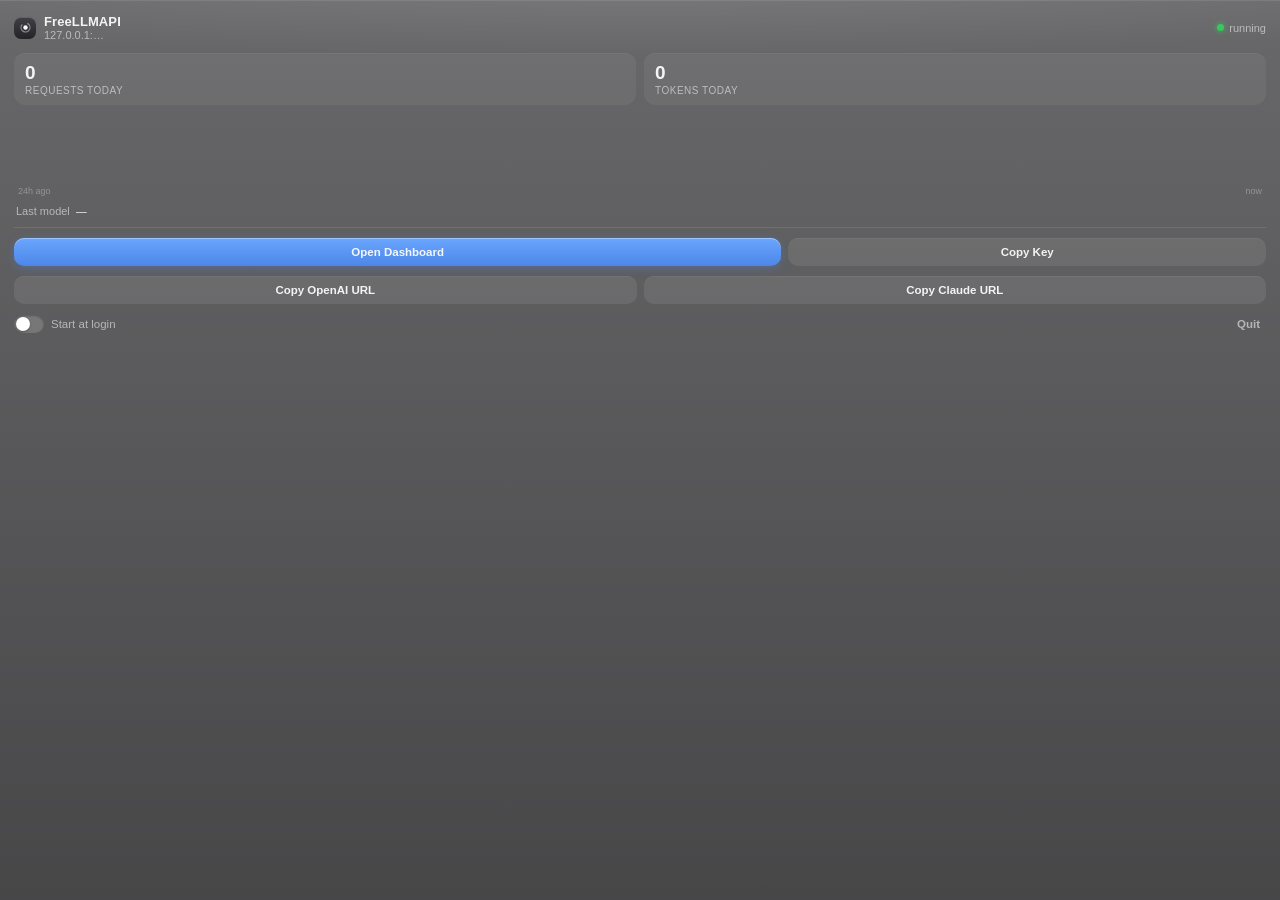
<file: desktop/renderer/popover.html>
<!doctype html>
<html lang="en">
<head>
<meta charset="UTF-8" />
<style>
  /* Theme variables: dark by default (deep black glass), body.light flips
     them. The theme is driven by the dashboard's toggle via main.ts. */
  :root {
    --fg: rgba(255, 255, 255, 0.92);
    --fg-dim: rgba(255, 255, 255, 0.55);
    --fg-faint: rgba(255, 255, 255, 0.32);
    --hairline: rgba(255, 255, 255, 0.10);
    --card: rgba(255, 255, 255, 0.055);
    --card-edge: rgba(255, 255, 255, 0.10);
    --ghost: rgba(255, 255, 255, 0.08);
    --ghost-hover: rgba(255, 255, 255, 0.13);
    --switch-off: rgba(255, 255, 255, 0.16);
    --sheen: rgba(255, 255, 255, 0.12);
    --zero-bar: rgba(255, 255, 255, 0.10);
    --accent: #6aa6ff;
    --accent-2: #8e7bff;
    --ok: #34c759;
    --panel-tint: linear-gradient(180deg, rgba(12,12,15,0.62), rgba(0,0,2,0.72));
    --panel-solid: linear-gradient(180deg, #19191d, #0a0a0d);
  }
  body.light {
    --fg: rgba(20, 20, 24, 0.92);
    /* 0.56 measured 4.1:1 on the light panel — just under AA for the small text
       that uses it (version, Quit). 0.62 takes it to 5.0:1. */
    --fg-dim: rgba(20, 20, 24, 0.62);
    --fg-faint: rgba(20, 20, 24, 0.34);
    --hairline: rgba(0, 0, 0, 0.10);
    --card: rgba(0, 0, 0, 0.05);
    --card-edge: rgba(255, 255, 255, 0.45);
    --ghost: rgba(0, 0, 0, 0.06);
    --ghost-hover: rgba(0, 0, 0, 0.10);
    --switch-off: rgba(0, 0, 0, 0.14);
    --sheen: rgba(255, 255, 255, 0.55);
    --zero-bar: rgba(0, 0, 0, 0.10);
    --ok: #1ea83f;
    --panel-tint: linear-gradient(180deg, rgba(255,255,255,0.38), rgba(244,244,247,0.46));
    --panel-solid: linear-gradient(180deg, #f4f4f6, #e9e9ee);
  }
  * { margin: 0; padding: 0; box-sizing: border-box; user-select: none; }
  /* The window itself is the panel: native rounded corners + vibrancy show
     through everywhere the page stays (near-)transparent. CSS adds only a
     tint and the gloss sheen. */
  html, body { background: transparent; height: 100%; }
  body {
    font-family: -apple-system, BlinkMacSystemFont, "Segoe UI", sans-serif;
    -webkit-font-smoothing: antialiased;
    color: var(--fg);
  }
  .panel {
    position: relative;
    height: 100%;
    background: var(--panel-tint);
    box-shadow: inset 0 1px 0 var(--card-edge);
    overflow: hidden;
    padding: 14px 14px 12px;
  }
  body.no-vibrancy .panel { background: var(--panel-solid); }
  /* gloss sheen */
  .panel::before {
    content: "";
    position: absolute; inset: 0 0 auto 0; height: 110px;
    background: radial-gradient(120% 100% at 50% -20%, var(--sheen), rgba(255,255,255,0) 70%);
    pointer-events: none;
  }

  .head { display: flex; align-items: center; gap: 8px; margin-bottom: 12px; }
  .mark {
    width: 22px; height: 22px; border-radius: 7px; flex: none;
    background: linear-gradient(180deg, #3a3a40, #232327);
    box-shadow: inset 0 1px 0 rgba(255,255,255,0.18);
    display: grid; place-items: center;
  }
  .mark svg { display: block; }
  .title { font-size: 13px; font-weight: 600; letter-spacing: 0.1px; }
  .addr { font-size: 11px; color: var(--fg-dim); font-variant-numeric: tabular-nums; }
  .status { margin-left: auto; display: flex; align-items: center; gap: 5px; font-size: 11px; color: var(--fg-dim); }
  .dot {
    width: 7px; height: 7px; border-radius: 50%; background: var(--ok);
    box-shadow: 0 0 6px rgba(52,199,89,0.9);
    animation: pulse 2.4s ease-in-out infinite;
  }
  @keyframes pulse { 50% { opacity: 0.55; } }

  .stats { display: flex; gap: 8px; margin-bottom: 10px; }
  .stat {
    flex: 1; padding: 9px 11px 8px;
    border-radius: 12px;
    background: var(--card);
    box-shadow: inset 0 0.5px 0 var(--card-edge);
  }
  .stat .v { font-size: 19px; font-weight: 650; letter-spacing: -0.3px; font-variant-numeric: tabular-nums; }
  .stat .l { font-size: 10px; color: var(--fg-dim); margin-top: 1px; text-transform: uppercase; letter-spacing: 0.5px; }
  .stat .sub { font-size: 10px; color: var(--ok); margin-top: 1px; }

  .chartwrap { padding: 4px 2px 0; }
  canvas { display: block; width: 100%; height: 64px; }
  .axis { display: flex; justify-content: space-between; font-size: 9px; color: var(--fg-faint); padding: 3px 2px 0; }

  .lastmodel {
    display: flex; align-items: center; gap: 6px;
    font-size: 11px; color: var(--fg-dim);
    padding: 9px 2px 10px;
    border-bottom: 0.5px solid var(--hairline);
    margin-bottom: 10px;
  }
  .lastmodel b { color: var(--fg); font-weight: 500; max-width: 210px; overflow: hidden; text-overflow: ellipsis; white-space: nowrap; }

  .actions { display: flex; gap: 7px; margin-bottom: 10px; }
  button {
    font: inherit; color: var(--fg); border: 0; cursor: pointer;
    border-radius: 10px; font-size: 11.5px; font-weight: 550;
    white-space: nowrap;
    transition: transform 0.06s ease, filter 0.15s ease;
  }
  button:active { transform: scale(0.97); }
  .primary {
    flex: 1.6; padding: 8px 8px;
    background: linear-gradient(180deg, var(--accent), #4d86e8);
    box-shadow: inset 0 1px 0 rgba(255,255,255,0.35), 0 2px 8px rgba(74,134,232,0.35);
  }
  .primary:hover { filter: brightness(1.07); }
  .ghost {
    flex: 1; padding: 8px 4px;
    background: var(--ghost);
    box-shadow: inset 0 0.5px 0 var(--card-edge);
    color: var(--fg);
  }
  .ghost:hover { background: var(--ghost-hover); }
  .ghost.copied { color: var(--ok); }

  .foot { display: flex; align-items: center; font-size: 11.5px; color: var(--fg-dim); }
  #login-label {
    min-width: 0;
    overflow: hidden;
    text-overflow: ellipsis;
    white-space: nowrap;
  }
  .switch {
    position: relative; width: 30px; height: 18px; border-radius: 9px;
    background: var(--switch-off); margin-right: 7px; flex: none;
    transition: background 0.18s ease; cursor: pointer;
    box-shadow: inset 0 1px 2px rgba(0,0,0,0.25);
  }
  .switch::after {
    content: ""; position: absolute; top: 2px; left: 2px;
    width: 14px; height: 14px; border-radius: 50%;
    background: #fff; box-shadow: 0 1px 2px rgba(0,0,0,0.3);
    transition: left 0.18s ease;
  }
  .switch.on { background: var(--ok); }
  .switch.on::after { left: 14px; }
  /* The version is information, not decoration, so it may not sit at the
     --fg-faint level the ornamental hairlines use: white at 32% over the solid
     Windows panel is 2.9:1, well under the 4.5:1 needed to be readable (#703).
     --fg-dim clears it in both themes (6.1:1 dark, 5.0:1 light). */
  .version {
    flex: none;
    margin-left: auto;
    color: var(--fg-dim);
    font-variant-numeric: tabular-nums;
    white-space: nowrap;
  }
  .quit {
    margin-left: 6px; background: none; color: var(--fg-dim);
    font-size: 11.5px; padding: 4px 6px; border-radius: 7px;
  }
  .quit:hover { background: rgba(255,255,255,0.08); color: var(--fg); }
</style>
</head>
<body>
  <div class="panel">
    <div class="head">
      <div class="mark">
        <svg width="13" height="13" viewBox="0 0 64 64">
          <circle cx="32" cy="32" r="11" fill="#fafafa"/>
          <circle cx="32" cy="32" r="22" fill="none" stroke="#fafafa" stroke-opacity=".45"
                  stroke-width="6" stroke-linecap="round" stroke-dasharray="104 34"
                  transform="rotate(-60 32 32)"/>
        </svg>
      </div>
      <div>
        <div class="title">FreeLLMAPI</div>
        <div class="addr" id="addr">127.0.0.1:…</div>
      </div>
      <div class="status"><span class="dot"></span><span id="status-label">running</span></div>
    </div>

    <div class="stats">
      <div class="stat">
        <div class="v" id="reqs">0</div>
        <div class="l" id="l-reqs">Requests today</div>
        <div class="sub" id="rate"></div>
      </div>
      <div class="stat">
        <div class="v" id="tokens">0</div>
        <div class="l" id="l-tokens">Tokens today</div>
      </div>
    </div>

    <div class="chartwrap">
      <canvas id="chart" width="0" height="0"></canvas>
      <div class="axis"><span id="ax-ago">24h ago</span><span id="peak"></span><span id="ax-now">now</span></div>
    </div>

    <div class="lastmodel"><span id="lastmodel-label">Last model</span> <b id="model">—</b></div>

    <div class="actions">
      <button class="primary" id="open">Open Dashboard</button>
      <button class="ghost" id="copykey">Copy Key</button>
    </div>
    <!-- Two base URLs (#1956): OpenAI clients want /v1, Claude / Anthropic
         clients want the bare origin and append /v1 themselves. -->
    <div class="actions">
      <button class="ghost" id="copyurl-openai" title="Base URL ending in /v1, for OpenAI-compatible clients">Copy OpenAI URL</button>
      <button class="ghost" id="copyurl-claude" title="Base URL without /v1, for Claude Desktop, Claude Code and Anthropic SDKs">Copy Claude URL</button>
    </div>

    <div class="foot">
      <div class="switch" id="login"></div>
      <span id="login-label">Start at login</span>
      <span class="version" id="version"></span>
      <button class="quit" id="quit">Quit</button>
    </div>
  </div>

<script>
  const $ = (id) => document.getElementById(id);
  const fmt = (n) => n >= 1e6 ? (n / 1e6).toFixed(1) + 'M' : n >= 1e3 ? (n / 1e3).toFixed(1) + 'k' : String(n);

  // Native-UI strings for the active locale, sent by main in each snapshot.
  // Seeded with the English defaults already in the HTML so the very first
  // paint (before the first snapshot resolves) is never blank.
  let S = {};
  const setText = (id, v) => { const el = $(id); if (el && v) el.textContent = v; };

  function drawChart(hourly) {
    const c = $('chart');
    const cssW = c.clientWidth, cssH = 64, dpr = window.devicePixelRatio || 2;
    c.width = cssW * dpr; c.height = cssH * dpr;
    const ctx = c.getContext('2d');
    ctx.scale(dpr, dpr);
    const n = hourly.length, gap = 3;
    const bw = (cssW - gap * (n - 1)) / n;
    const max = Math.max(...hourly, 1);
    const grad = ctx.createLinearGradient(0, 0, 0, cssH);
    grad.addColorStop(0, 'rgba(48,209,88,0.95)');
    grad.addColorStop(1, 'rgba(52,199,89,0.45)');
    const zeroBar = getComputedStyle(document.body).getPropertyValue('--zero-bar').trim();
    for (let i = 0; i < n; i++) {
      const v = hourly[i];
      const h = v === 0 ? 2 : Math.max(3, (v / max) * (cssH - 6));
      const x = i * (bw + gap), y = cssH - h;
      ctx.fillStyle = v === 0 ? zeroBar : grad;
      ctx.beginPath();
      ctx.roundRect(x, y, bw, h, Math.min(3, bw / 2));
      ctx.fill();
    }
    $('peak').textContent = max > 1 ? (S.peak || 'peak {n}/h').replace('{n}', max) : '';
  }

  let loginOn = false;
  async function refresh() {
    const s = await window.freeapi.snapshot();
    S = s.strings || {};
    document.body.classList.toggle('light', s.theme === 'light');
    // Localize the static labels.
    setText('status-label', S.running);
    setText('l-reqs', S.requestsToday);
    setText('l-tokens', S.tokensToday);
    setText('lastmodel-label', S.lastModel);
    setText('open', S.openDashboard);
    setText('copyurl-openai', S.copyOpenAiUrl);
    setText('copyurl-claude', S.copyClaudeUrl);
    if (S.openAiUrlHint) $('copyurl-openai').title = S.openAiUrlHint;
    if (S.claudeUrlHint) $('copyurl-claude').title = S.claudeUrlHint;
    setText('copykey', S.copyKey);
    setText('login-label', S.startAtLogin);
    setText('quit', S.quit);
    setText('ax-ago', S.hoursAgo);
    setText('ax-now', S.now);
    $('addr').textContent = '127.0.0.1:' + s.port;
    $('reqs').textContent = fmt(s.requests);
    $('tokens').textContent = fmt(s.tokens);
    $('rate').textContent = s.successRate == null ? '' : (S.successSuffix || '{n}% success').replace('{n}', s.successRate);
    $('model').textContent = s.lastModel;
    $('version').textContent = s.version ? 'v' + s.version : '';
    loginOn = s.loginItem;
    $('login').classList.toggle('on', loginOn);
    drawChart(s.hourly);
  }

  function flash(btn, label) {
    const orig = btn.textContent;
    btn.textContent = label; btn.classList.add('copied');
    setTimeout(() => { btn.textContent = orig; btn.classList.remove('copied'); }, 1100);
  }

  $('open').addEventListener('click', () => window.freeapi.openDashboard());
  $('copyurl-openai').addEventListener('click', (e) => { window.freeapi.copyBaseUrl('openai'); flash(e.target, S.copied || 'Copied ✓'); });
  $('copyurl-claude').addEventListener('click', (e) => { window.freeapi.copyBaseUrl('anthropic'); flash(e.target, S.copied || 'Copied ✓'); });
  $('copykey').addEventListener('click', (e) => { window.freeapi.copyApiKey(); flash(e.target, S.copied || 'Copied ✓'); });
  $('quit').addEventListener('click', () => window.freeapi.quit());
  $('login').addEventListener('click', () => {
    loginOn = !loginOn;
    $('login').classList.toggle('on', loginOn);
    window.freeapi.setLoginItem(loginOn);
  });

  window.freeapi.onRefresh(refresh);
  refresh();
</script>
</body>
</html>
</file>
